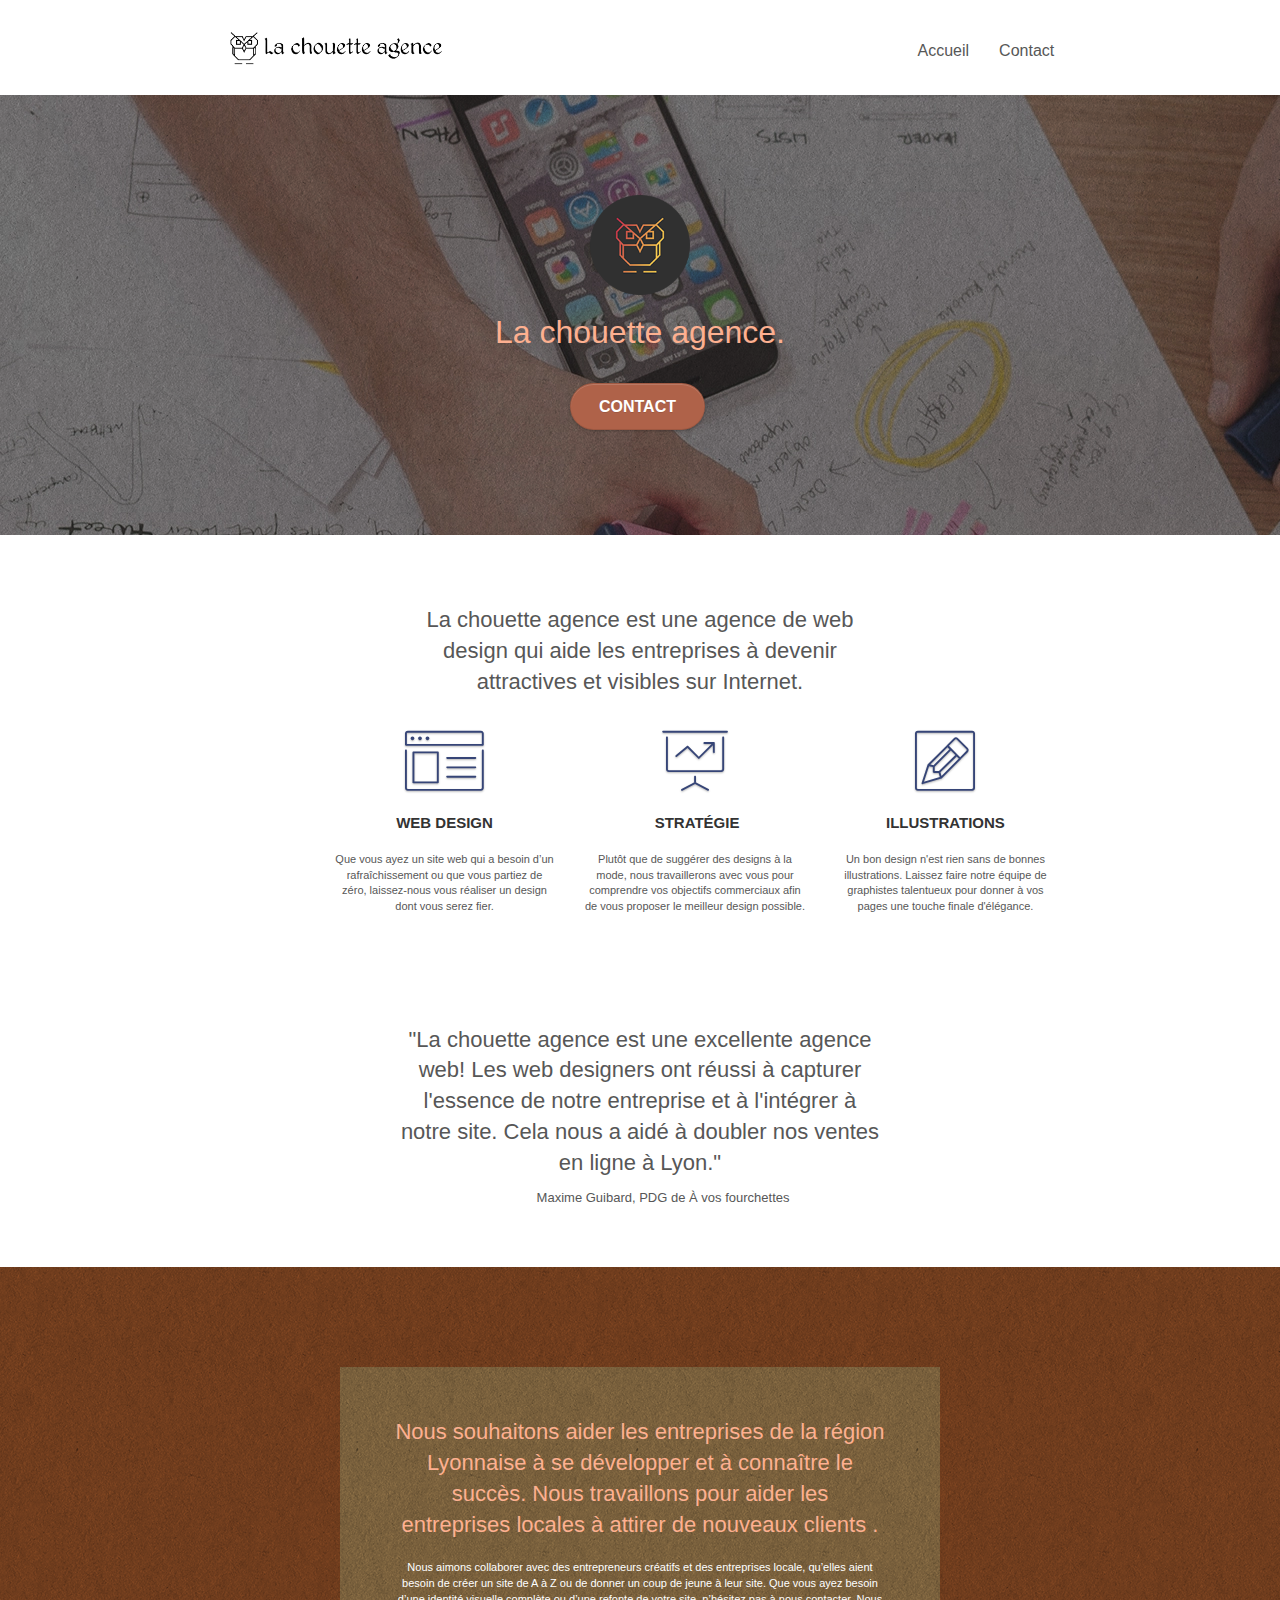
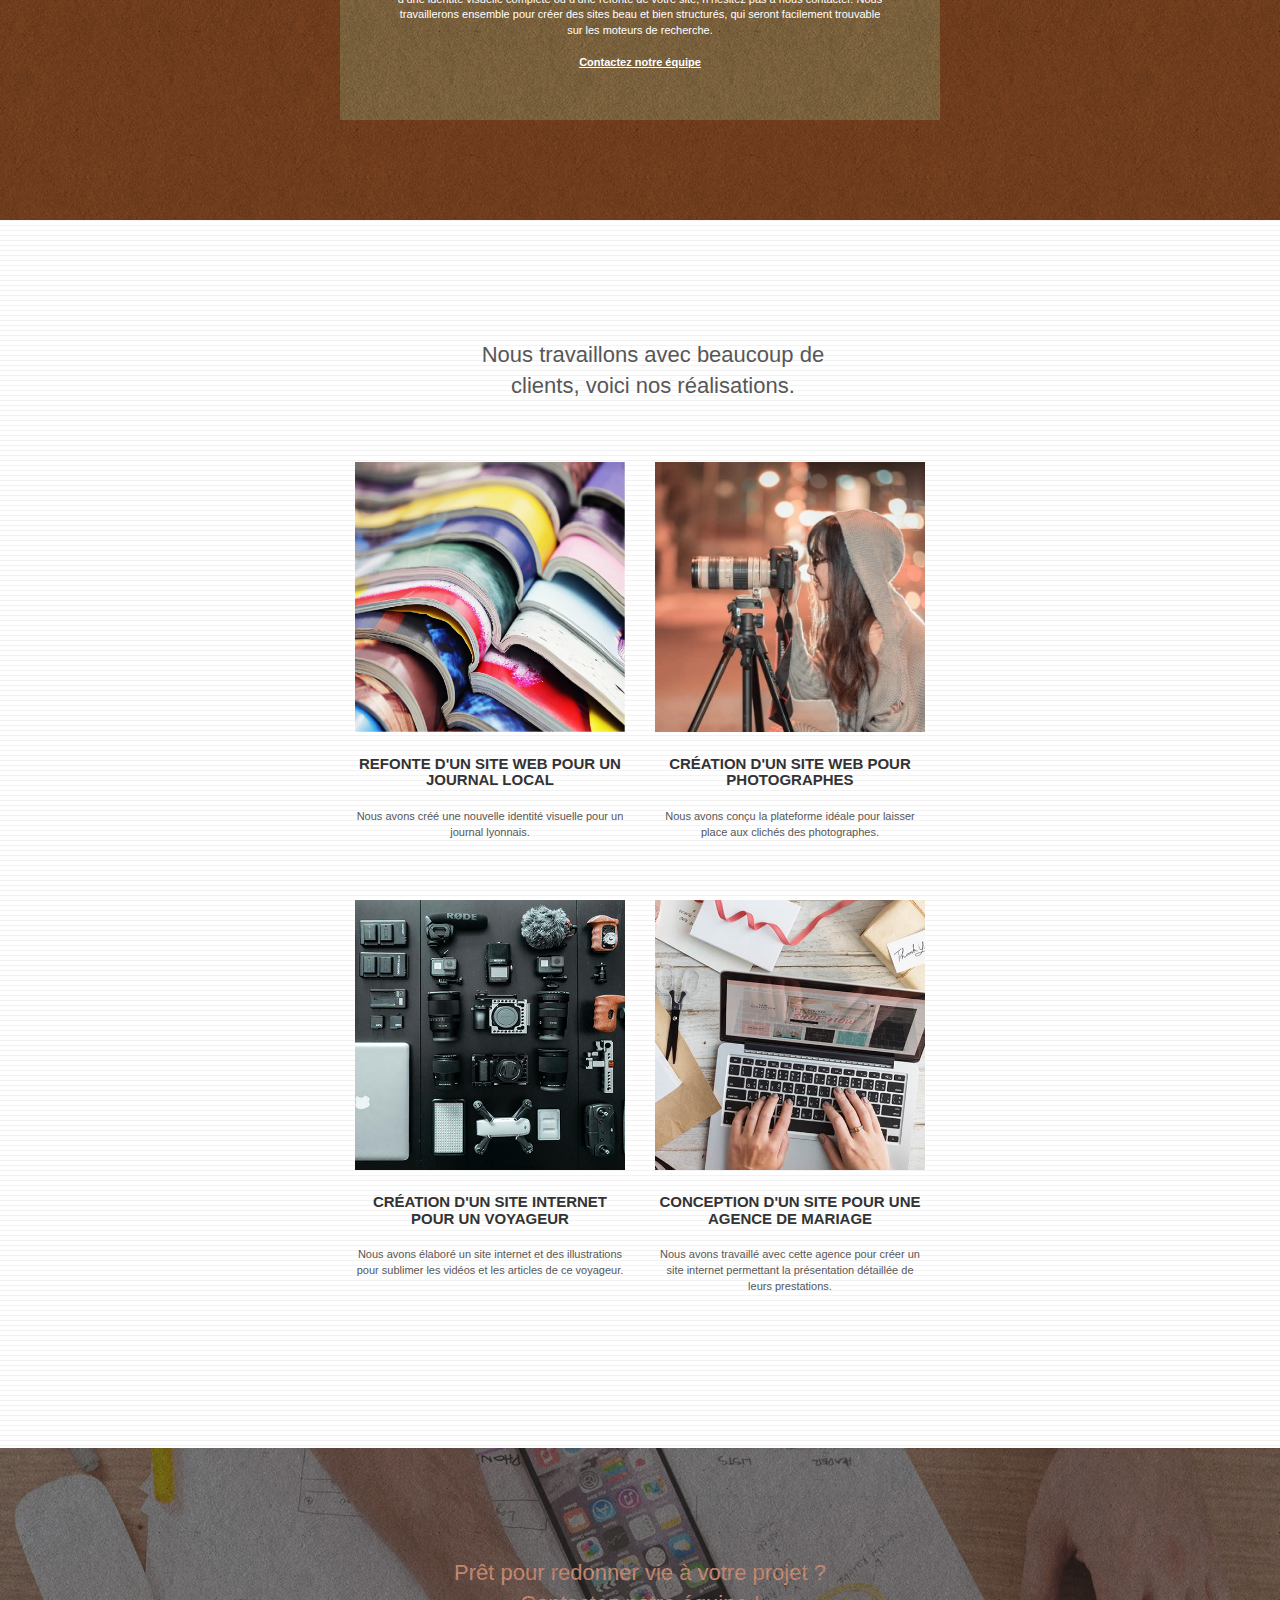
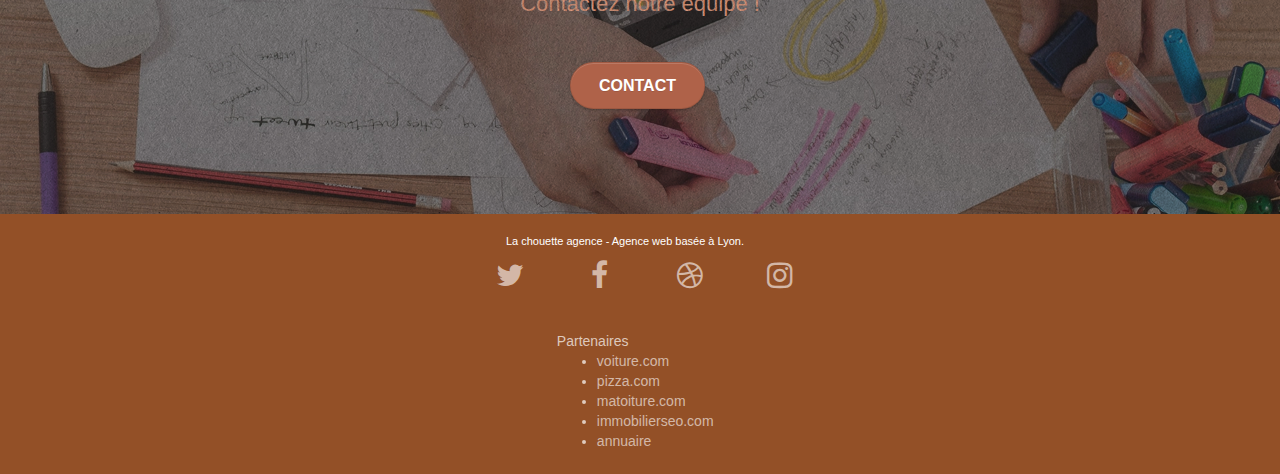
<file: index.html>
<!doctype html>
<html lang="fr">
<head>
    <meta charset="utf-8">
    <meta name="description" content="La chouette agence est une agence de web design qui aide les entreprises à devenir attractives et visibles sur Internet.">
    <meta name="viewport" content="width=device-width, initial-scale=1.0, viewport-fit=cover">
    <link rel="shortcut icon" type="image/png" href="favicon.jpg">
	<link rel="stylesheet" type="text/css" href="css\bootstrap.css">
	<link rel="stylesheet" type="text/css" href="style.css">
	<link rel="stylesheet" type="text/css" href="css\font-awesome.css">
	<link rel="stylesheet" type="text/css" href="css\et-line.css">
	
    
	<script src="./js/jquery-2.1.0.js"></script>
	<script src="js\bootstrap.js"></script>
	<script src="js\blocs.js"></script>
	<script src="js\jquery.touchSwipe.js" defer></script>
	<script src="js\gmaps.js"></script>

    <title>La Chouette Agence</title>

    
<!-- Analytics -->
<script async src="//static.getclicky.com/101344260.js"></script>
<!-- Analytics END -->
</head>
<body class="page-container">
    <!--En tête début-->
<header class="container bloc bgc-white l-bloc bloc-sm" id="bloc-0">
    <nav class="navbar row">
        <p class="navbar-header">
          <a class="navbar-brand" href="index.html"><img src="img\la-chouette-agence.webp" alt="paris web design logo agence web meilleure agence" height="40" /></a>
          
          <button id="nav-toggle" type="button" class="ui-navbar-toggle navbar-toggle" data-toggle="collapse" data-target=".navbar-1">
            <span class="sr-only">Toggle navigation</span><span class="icon-bar"></span><span class="icon-bar"></span><span class="icon-bar"></span>
        </button></p>
        <div class="collapse navbar-collapse navbar-1 special-dropdown-nav">
            <ul class="site-navigation nav navbar-nav">
                <li>
                    <a href="index.html" class="lien">Accueil</a>
                </li>
                <li>
                    <a href="contact.html" class="lien">Contact</a>
                </li>
            </ul>
        </div>
    </nav>
</header>
    <section class="bloc bgc-dark-slate-blue bg-banniere d-bloc bg-t-edge bloc-bg-texture texture-paper b-parallax" id="bloc-1-hero">
        <article class="container bloc-lg">
            <p class="row tight-width-whitespace">
                <div class="text-center col-sm-12">
                    <img src="img\logo.webp" class="center-block image-resize-mode" width="100" alt="La chouette agence, agence web paris, création logo paris" />
                    <h1 class="text-center hero-bloc-text tc-white ">
                        La chouette agence.
                    </h1>
                        <a href="contact.html" class=" btn btn-lg btn-clean btn-rd cta-hero btn-atomic-tangerine" id="cta-hero">Contact</a>                   
                </div>
            </p>
        </article>
    </section>
<!--En tête fin-->
<!--Corps du site-->
<!-- bloc-2-services -->
<section class="bloc bgc-white l-bloc" id="bloc-2-services">
<article class="container bloc-md">
    <div class="phrase-accroche row">
        <h2 class="col-sm-12 text-center">La chouette agence est une agence de web design qui aide les entreprises à devenir attractives et visibles sur Internet.</h2>
    </div>
    <ul class="row voffset-lg med-width-whitespace">
        <li  class="col-sm-4 icon-sm-4 text-center">
            <span class="et-icon-browser sm-shadow icon-dark-slate-blue icons icon-lg"></span>
        
        <h3 class="mg-md text-center">
            Web design
        </h3>
        <p class="text-center ">
            Que vous ayez un site web qui a besoin d&rsquo;un rafraîchissement ou que vous partiez de zéro, laissez-nous vous réaliser un design dont vous serez fier.
        </p></li>
        <li  class="col-sm-4 icon-sm-4 text-center">
                <span class="et-icon-presentation sm-shadow icon-dark-slate-blue icons icon-lg"></span>
        
            <h3 class="mg-md text-center">
                &nbsp;Stratégie
            </h3>
            <p class="text-center ">
                Plutôt que de suggérer des designs à la mode, nous travaillerons avec vous pour comprendre vos objectifs commerciaux afin de vous proposer le meilleur design possible.<br>
            </p>
        </li>
        <li  class="col-sm-4 icon-sm-4 text-center">
                <span class="et-icon-edit sm-shadow icon-dark-slate-blue icons icon-lg"></span>
            <h3 class="mg-md text-center">
                Illustrations
            </h3>
            <p class="text-center">
                Un bon design n'est rien sans de bonnes illustrations. Laissez faire notre équipe de graphistes talentueux pour donner à vos pages une touche finale d'élégance.
            </p>
        </li>
    </ul>
    <div class="phrase-accroche row voffset-lg voffset">
        <h2 class="col-xs-12 text-center">"La chouette agence est une excellente agence web! Les web designers ont réussi à capturer l'essence de notre entreprise et à l'intégrer à notre site. Cela nous a aidé à doubler nos ventes en ligne à Lyon."</h3>
        <p class="phrase-citation">Maxime Guibard, PDG de À vos fourchettes</p>
    </div>
</article>
</section>
<!-- bloc-2-services END -->
<!-- bloc-3-what-i-do -->
<section class="bloc tc-white bgc-atomic-tangerine bg-presentation d-bloc bloc-bg-texture texture-paper b-parallax" id="bloc-3-what-i-do">
    <article class="container bloc-lg">
        <div class="row tight-width-whitespace black-background">
            <div class="col-sm-12">
				<h2 class="mg-md text-center tc-white">
					Nous souhaitons aider les entreprises de la région Lyonnaise à se développer et à connaître le succès. Nous travaillons pour aider les entreprises locales à attirer de nouveaux clients .<br>
				</h2>
				<p class="text-center white">
					Nous aimons collaborer avec des entrepreneurs créatifs et des entreprises locale, qu’elles aient besoin de créer un site de A à Z ou de donner un coup de jeune à leur site. Que vous ayez besoin d’une identité visuelle complète ou d’une refonte de votre site, n’hésitez pas à nous contacter. Nous travaillerons ensemble pour créer des sites beau et bien structurés, qui seront facilement trouvable sur les moteurs de recherche. <br><br><a class="ltc-white bold-link" href="page2.html">Contactez notre équipe</a><br>
				</p>
			</div>
        </div>
    </article>
</section>
<!-- bloc-3-what-i-do END-->
<!-- bloc-4-portfolio -->
<section class="bloc bgc-white bg-lines-h2-bg bg-repeat l-bloc" id="bloc-4-portfolio">
<article class="container bloc-lg">
    <div class="phrase-realisation row">
        <h2 class="col-sm-12 text-center">Nous travaillons avec beaucoup de clients, voici nos réalisations.</h2>
    </div>

    <div class="row tight-width-whitespace portfolio-row">
        <figure class="col-sm-6">
            <a href="#" data-lightbox="img\1.webp" data-gallery-id="gallery-1" data-caption="Refonte d'un site web pour un journal local" data-frame="snapshot-lb"><img src="img\1.webp" alt="paris web design logo agence web meilleure agence et refonte site web journal" class="img-responsive portfolio-thumb" /></a>
            <h3 class="mg-md text-center">
                Refonte d'un site web pour un journal local
            </h3>
            <p class="text-center">
                Nous avons créé une nouvelle identité visuelle pour un journal lyonnais.
            </p>
        </figure>
        <figure class="col-sm-6">
            <a href="#" data-lightbox="img\2.webp" data-gallery-id="gallery-1" data-caption="Création d'un site web pour photographes" data-frame="snapshot-lb"><img src="img\2.webp" class="img-responsive portfolio-thumb" alt="paris web design logo agence web meilleure agence, Création d'un site web pour photographes" /></a>
            <h3 class="mg-md text-center">
                Création d'un site web pour photographes
            </h3>
            <p class="text-center">
                Nous avons conçu la plateforme idéale pour laisser place aux clichés des photographes.
            </p>
        </figure>
    </div>
    <div class="row tight-width-whitespace portfolio-row">
        <figure class="col-sm-6">
            <a href="#" data-lightbox="img\3.webp" data-gallery-id="gallery-1" data-caption="Création d'un site internet pour un voyageur" data-frame="snapshot-lb"><img src="img\3.webp" class="img-responsive portfolio-thumb" alt="paris web design logo agence web meilleure agence, Création d'un site web pour voyageur"/></a>
            <h3 class="mg-md text-center">
                Création d'un site internet pour un voyageur
            </h3>
            <p class="text-center">
                Nous avons élaboré un site internet et des illustrations pour sublimer les vidéos et les articles de ce voyageur.
            </p>
        </figure>
        <figure class="col-sm-6">
            <a href="#" data-lightbox="img\4.webp" data-gallery-id="gallery-1" data-caption="Conception d'un site pour une agence de mariage" data-frame="snapshot-lb"><img src="img\4.webp" class="img-responsive portfolio-thumb" alt="paris web design logo agence web meilleure agence, Création d'un site web pour agence de mariage" /></a>
            <h3 class="mg-md text-center">
                Conception d'un site pour une agence de mariage
            </h3>
            <p class="text-center">
                Nous avons travaillé avec cette agence pour créer un site internet permettant la présentation détaillée de leurs prestations.
            </p>
        </figure>
    </div>
</article>
</section>
<!-- bloc-4-portfolio END-->

<!-- bloc-5-cta -->
<section class="bloc bgc-dark-slate-blue bg-banniere d-bloc bloc-bg-texture texture-paper" id="bloc-5-cta">
<article class="container bloc-lg">
    <p class="row">
        <h2 class="mg-md text-center tc-white">
            Prêt pour redonner vie à votre projet ?<br>Contactez notre équipe !
        </h2>
        <div class="col-sm-12 text-center">
            <a href="contact.html" class="btn btn-atomic-tangerine btn-clean btn-rd btn-lg cta-hero">Contact</a>
        </div>
    </p>
</article>
</section>
<!-- bloc-5-cta END-->
<!-- Footer - bloc-8 -->
<footer class="bloc bgc-atomic-tangerine d-bloc" id="bloc-8">
    <article class="container bloc-sm">
        <div class="row col-sm-12">

        <p class="text-center white">
            La chouette agence - Agence web basée à Lyon.
        </p>
        <ul class="row row-no-gutters social">
            <li class="col-sm-3 text-center"><a class="social" href="index.html"><span class="fa fa-twitter icon-md"></span></a></li>
            <li class="col-sm-3 text-center"><a class="social" href="index.html"><span class="fa fa-facebook icon-md"></span></a></li>
            <li class="col-sm-3 text-center"><a class="social" href="index.html"><span class="fa fa-dribbble icon-md"></span></a></li>
            <li class="col-sm-3 text-center"><a class="social" href="index.html"><span class="fa fa-instagram icon-md"></span></a></li>
        </ul>
    	<div class="partenaire row col-sm-4">
                Partenaires
                    <ul>
                        <li><a href="voiture.com">voiture.com</a></li>
                        <li><a href="pizza.com">pizza.com</a></li>
                        <li><a href="matoiture.com">matoiture.com</a></li>
                        <li><a href="immobilierseo.com">immobilierseo.com</a></li>
                        <li><a href="annuaire.html">annuaire</a></li>
                    </ul>		
        </div>
    </article>
</footer>
<!-- Footer - bloc-8 END-->
<!--Fin corps du site-->
</body>
</html>
</file>
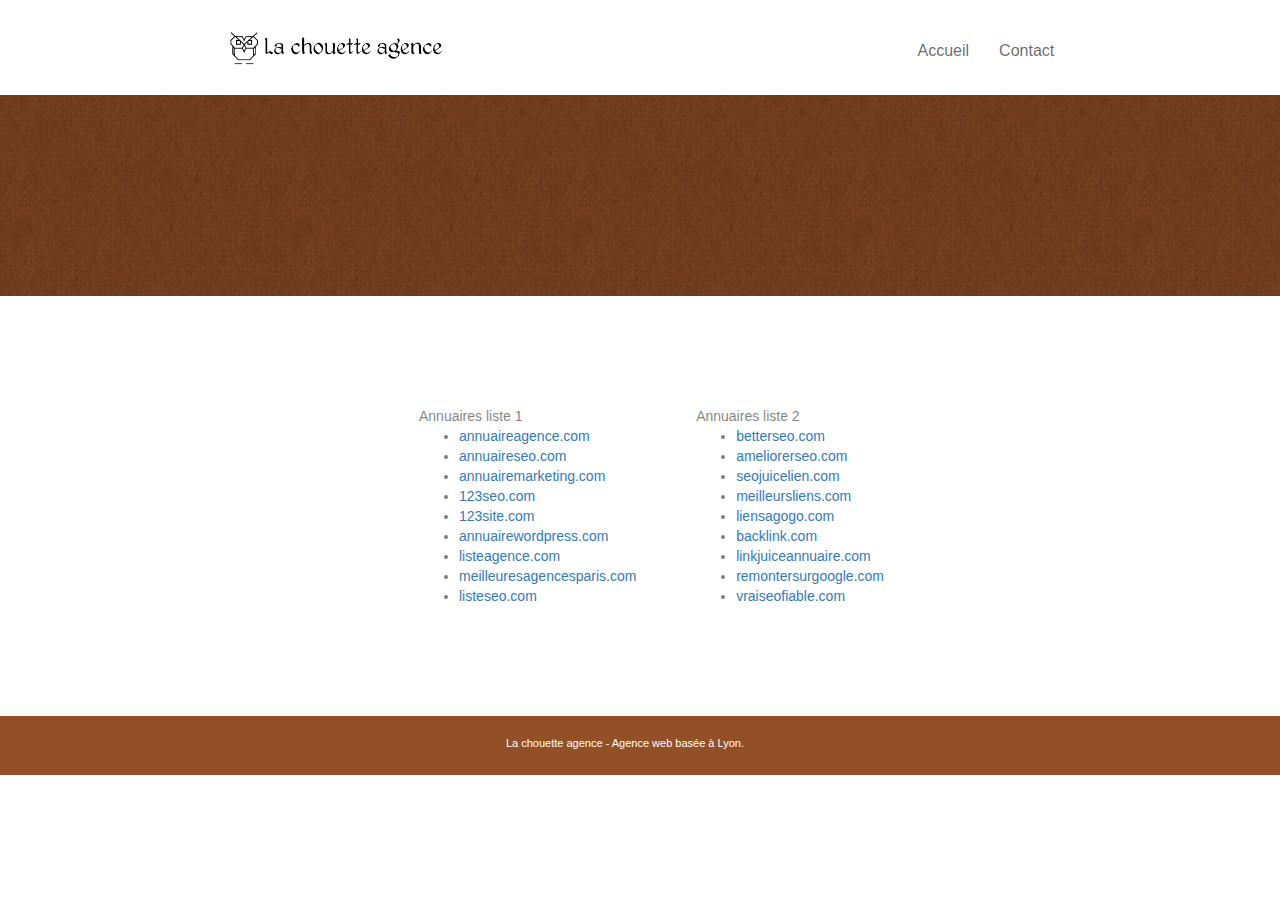
<file: annuaire.html>
<!doctype html>
<html lang="fr">
<head>
    <meta charset="utf-8">
    <meta name="description" content="La chouette agence est une agence de web design qui aide les entreprises à devenir attractives et visibles sur Internet.">
    <meta name="viewport" content="width=device-width, initial-scale=1.0, viewport-fit=cover">
    <link rel="shortcut icon" type="image/png" href="favicon.jpg">
	<link rel="stylesheet" type="text/css" href="css\bootstrap.css">
	<link rel="stylesheet" type="text/css" href="style.css">
	<link rel="stylesheet" type="text/css" href="css\font-awesome.css">
	<link rel="stylesheet" type="text/css" href="css\et-line.css">
	
    
	<script src="./js/jquery-2.1.0.js"></script>
	<script src="js\bootstrap.js"></script>
	<script src="js\blocs.js"></script>
	<script src="js\jquery.touchSwipe.js" defer></script>
	<script src="js\gmaps.js"></script>

    <title>Annuaires</title>
    </head>
    <body class="page-container">
        <!--En tête début-->
    <header class="container bloc bgc-white l-bloc bloc-sm" id="bloc-0">
        <nav class="navbar row">
            <p class="navbar-header">
              <a class="navbar-brand" href="index.html"><img src="img\la-chouette-agence.webp" alt="paris web design logo agence web meilleure agence" height="40" /></a>
              
              <button id="nav-toggle" type="button" class="ui-navbar-toggle navbar-toggle" data-toggle="collapse" data-target=".navbar-1">
                <span class="sr-only">Toggle navigation</span><span class="icon-bar"></span><span class="icon-bar"></span><span class="icon-bar"></span>
            </button></p>
            <div class="collapse navbar-collapse navbar-1 special-dropdown-nav">
                <ul class="site-navigation nav navbar-nav">
                    <li>
                        <a href="index.html">Accueil</a>
                    </li>
                    <li>
                        <a href="contact.html">Contact</a>
                    </li>
                </ul>
            </div>
        </nav>
    </header>
       <section class="bloc bg-dots-bg bg-repeat bgc-atomic-tangerine d-bloc bloc-bg-texture texture-paper" id="bloc-6">
<article class="container bloc-lg">
    <div class="row col-sm-12">
       
    </div>
</article>
       </section>
    <!--En tête fin-->
<!--Corps Site-->
<section class="bloc bgc-white l-bloc" id="bloc-7">
<article class="container bloc-lg row position-annuaire">
    <div class="row col-sm-12">
        <p class="text-center white">
            <div class="col-sm-4">
                Annuaires liste 1
                <ul>
                    <li><a href="annuaireagence.com">annuaireagence.com</a></li>
                    <li><a href="annuaireseo.com">annuaireseo.com</a></li>
                    <li><a href="annuairemarketing.com">annuairemarketing.com</a></li>
                    <li><a href="123seoture.com">123seo.com</a></li>
                    <li><a href="123site.com">123site.com</a></li>
                    <li><a href="annuairewordpress.com">annuairewordpress.com</a></li>
                    <li><a href="listeagence.com">listeagence.com</a></li>
                    <li><a href="meilleuresagencesparis.com">meilleuresagencesparis.com</a></li>
                    <li><a href="listeseo.com">listeseo.com</a></li>
                </ul>
            </div>
            <div class="col-sm-4">
                Annuaires liste 2
                <ul>
                    <li><a href="betterseo.com">betterseo.com</a></li>
                    <li><a href="ameliorerseo.com">ameliorerseo.com</a></li>
                    <li><a href="seojuicelien.com">seojuicelien.com</a></li>
                    <li><a href="meilleursliens.com">meilleursliens.com</a></li>
                    <li><a href="liensagogo.com">liensagogo.com</a></li>
                    <li><a href="backlink.com">backlink.com</a></li>
                    <li><a href="linkjuiceannuaire.com">linkjuiceannuaire.com</a></li>
                    <li><a href="remontersurgoogle.com">remontersurgoogle.com</a></li>
                    <li><a href="vraiseofiable.com">vraiseofiable.com</a></li>
                </ul>
            </div>
        </p>
        </div>
</article>
</section>
<!-- ScrollToTop Button -->
<a class="bloc-button btn btn-d scrollToTop" onclick="scrollToTarget('1')"><span class="fa fa-chevron-up"></span></a>
<!-- ScrollToTop Button END-->
<!-- Footer - bloc-8 -->
<footer class="bloc bgc-atomic-tangerine d-bloc footer-annuaire-position" id="bloc-8">
    <article class="container bloc-sm">
        <div class="row col-sm-12">
        <p class="text-center white">
            La chouette agence - Agence web basée à Lyon.
        </p>
        </div>
    </article>
</footer>
<!-- Footer - bloc-8 END-->
<!--Corps Site Fin-->
    </body>
    </html>
</file>
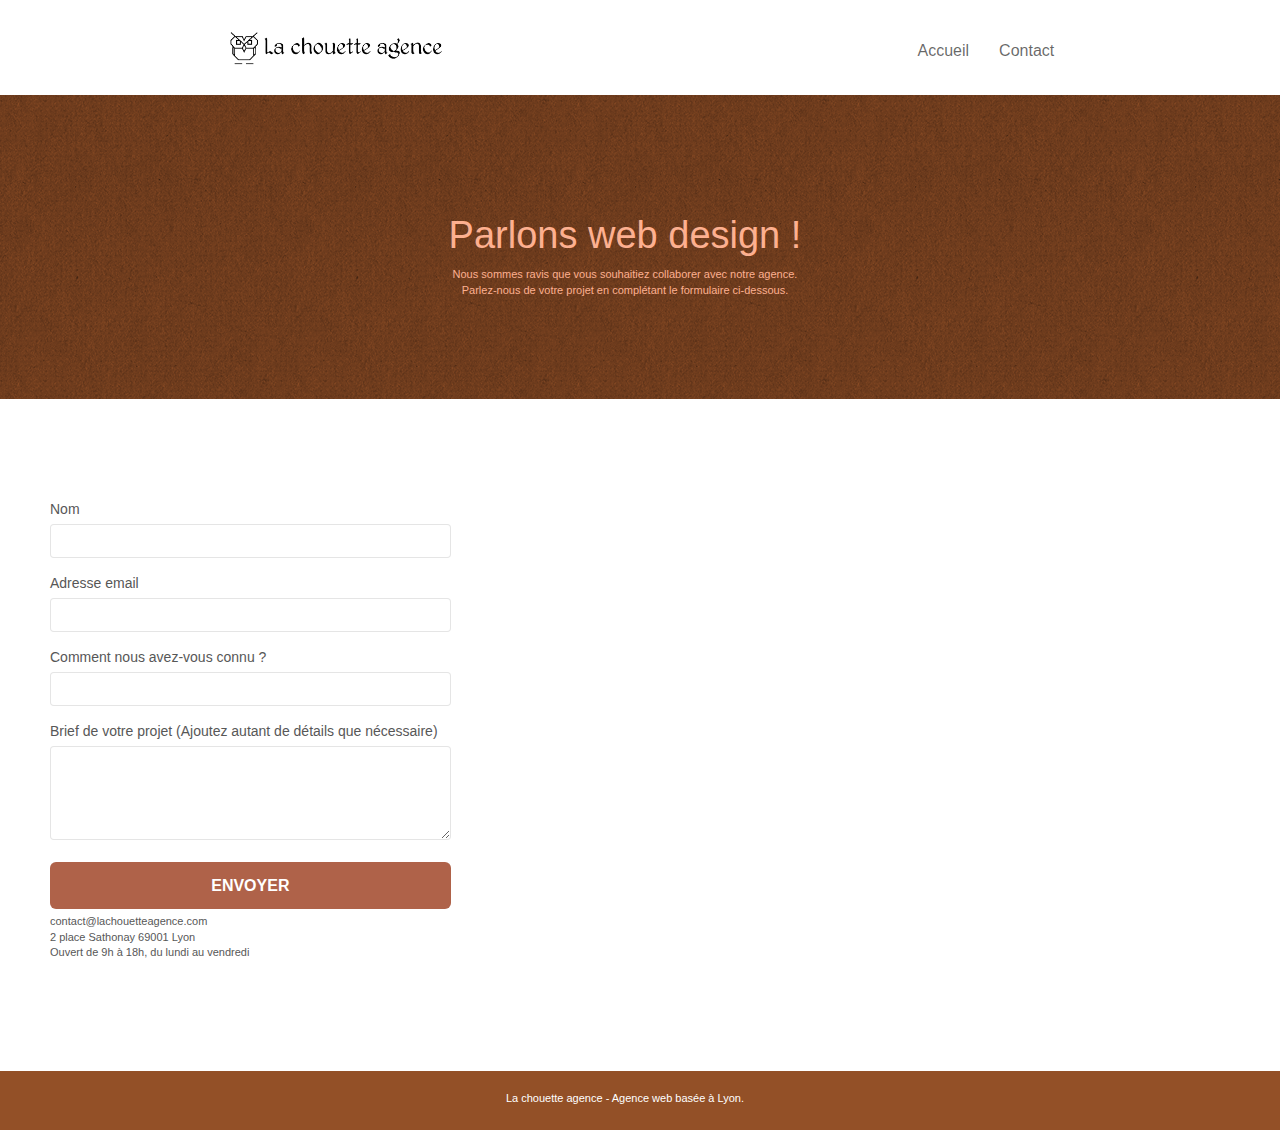
<file: contact.html>
<!doctype html>
<html lang="fr">
<head>
    <meta charset="utf-8">
    <meta name="description" content="La chouette agence est une agence de web design qui aide les entreprises à devenir attractives et visibles sur Internet.">
    <meta name="viewport" content="width=device-width, initial-scale=1.0, viewport-fit=cover">
    <link rel="shortcut icon" type="image/png" href="favicon.jpg">
	<link rel="stylesheet" type="text/css" href="css\bootstrap.css">
	<link rel="stylesheet" type="text/css" href="style.css">
	<link rel="stylesheet" type="text/css" href="css\font-awesome.css">
	<link rel="stylesheet" type="text/css" href="css\et-line.css">
	
    
	<script src="./js/jquery-2.1.0.js"></script>
	<script src="js\bootstrap.js"></script>
	<script src="js\blocs.js"></script>
	<script src="js\jquery.touchSwipe.js" defer></script>
	<script src="js\gmaps.js"></script>

    <title>Contact</title>
    </head>
    <body class="page-container">
        <!--En tête début-->
    <header class="container bloc bgc-white l-bloc bloc-sm" id="bloc-0">
        <nav class="navbar row">
            <p class="navbar-header">
              <a class="navbar-brand" href="index.html"><img src="img\la-chouette-agence.webp" alt="paris web design logo agence web meilleure agence" height="40" /></a>
              
              <button id="nav-toggle" type="button" class="ui-navbar-toggle navbar-toggle" data-toggle="collapse" data-target=".navbar-1">
                <span class="sr-only">Toggle navigation</span><span class="icon-bar"></span><span class="icon-bar"></span><span class="icon-bar"></span>
            </button></p>
            <div class="collapse navbar-collapse navbar-1 special-dropdown-nav">
                <ul class="site-navigation nav navbar-nav">
                    <li>
                        <a href="index.html">Accueil</a>
                    </li>
                    <li>
                        <a href="contact.html">Contact</a>
                    </li>
                </ul>
            </div>
        </nav>
    </header>
       <section class="bloc bg-dots-bg bg-repeat bgc-atomic-tangerine d-bloc bloc-bg-texture texture-paper" id="bloc-6">
<article class="container bloc-lg">
    <div class="row col-sm-12">
        <h1 class="text-center hero-bloc-text tc-white">
            Parlons web design !
        </h1>
        <p class="text-center mg-lg tc-white tight-width-whitespace">
            Nous sommes ravis que vous souhaitiez collaborer avec notre agence.<br>
            Parlez-nous de votre projet en complétant le formulaire ci-dessous.
        </p>
    </div>
</article>
       </section>
    <!--En tête fin-->
<!--Corps Site-->
<section class="bloc bgc-white l-bloc" id="bloc-7">
<article class="container bloc-lg row position-contact">
			<div class="col-sm-6">
				<form id="form_1" novalidate success-msg="Your message has been sent." fail-msg="Sorry it seems that our mail server is not responding, Sorry for the inconvenience!">
					<div class="form-group">
						<label>
							Nom
						</label>
						<input id="name" class="form-control" required />
					</div>
					<div class="form-group">
						<label>
							Adresse email
						</label>
						<input id="email" class="form-control" type="email" required />
					</div>
					<div class="form-group">
						<label>
							Comment nous avez-vous connu ?
						</label>
						<input class="form-control" type="email" required id="input_504" />
					</div>
					<div class="form-group">
						<label>
							Brief de votre projet (Ajoutez autant de détails que nécessaire)<br>
						</label><textarea id="message" class="form-control" rows="4" cols="50" required></textarea>
					</div> 
					<button class="bloc-button btn btn-lg btn-block cta-hero btn-atomic-tangerine" type="submit">
						Envoyer
					</button>
				</form>
			</div>
			<div class="col-sm-6">
				<p>
					contact@lachouetteagence.com<br>2 place Sathonay 69001 Lyon<br>Ouvert de 9h à 18h, du lundi au vendredi<br>
				</p>
			</div>
</article>
</section>
<!-- ScrollToTop Button -->
<a class="bloc-button btn btn-d scrollToTop" onclick="scrollToTarget('1')"><span class="fa fa-chevron-up"></span></a>
<!-- ScrollToTop Button END-->
<!-- Footer - bloc-8 -->
<footer class="bloc bgc-atomic-tangerine d-bloc footer-position" id="bloc-8">
    <article class="container bloc-sm">
        <div class="row col-sm-12">
        <p class="text-center white">
            La chouette agence - Agence web basée à Lyon.
        </p>
        </div>
    </article>
</footer>
<!-- Footer - bloc-8 END-->
<!--Corps Site Fin-->
    </body>
    </html>
</file>
<file: style.css>
body {
    margin: 0;
    padding: 0;
    background: #FFF;
    overflow-x: hidden;
    -webkit-font-smoothing: antialiased;
    -moz-osx-font-smoothing: grayscale;
}

a,
button {
    transition: all .3s ease-in-out;
    outline: none!important;
}

a:hover {
    text-decoration: none;
    cursor: pointer;
}

#page-loading-blocs-notifaction {
    position: fixed;
    top: 0;
    bottom: 0;
    width: 100%;
    z-index: 100000;
    background: #FFFFFF url("img/pageload-spinner.gif") no-repeat center center;
}

.bloc {
    width: 100%;
    clear: both;
    background: 50% 50% no-repeat;
    padding: 0 50px;
    -webkit-background-size: cover;
    -moz-background-size: cover;
    -o-background-size: cover;
    background-size: cover;
    position: relative;
}

.phrase-accroche{
    display: flex;
    flex-direction: column;
    margin-left: 20%;
    width: 60%;
    color: rgba(0, 0, 0, .5)
}

.phrase-realisation{
    display: flex;
    margin-left: 29%;
    width: 45%;
    color: rgba(0, 0, 0, .5)
}

.phrase-citation {
    margin-left: 30%;
    font-size: 13px
}

footer {
    position: absolute;
    bottom: 0;
}

.position-contact {
    display: flex;
    flex-direction: column;
}

.bloc .container {
    padding-left: 0;
    padding-right: 0;
}

.bloc-lg {
    padding: 100px 50px;
}

.bloc-md {
    padding: 50px;
}

.bloc-sm {
    padding: 20px 50px;
    padding-top: 20px;
    padding-bottom: 13px;
    padding-left: 0;
    padding-right: 0;
}

.color-texte{
color: #615B5A
}

.bg-center,
.bg-l-edge,
.bg-r-edge,
.bg-t-edge,
.bg-b-edge,
.bg-tl-edge,
.bg-bl-edge,
.bg-tr-edge,
.bg-br-edge,
.bg-repeat {
    -webkit-background-size: auto!important;
    -moz-background-size: auto!important;
    -o-background-size: auto!important;
    background-size: auto!important;
}

.bg-repeat {
    background: repeat;
}

.bg-t-edge {
    background: top no-repeat;
}

.bloc-bg-texture::before {
    content: "";
    background-size: 2px 2px;
    position: absolute;
    top: 0;
    bottom: 0;
    left: 0;
    right: 0;
}

.texture-paper::before {
    background: url("img/texture-paper.webp");
    background-size: 280px 280px;
}

.b-parallax {
    background-attachment: fixed;
}

.d-bloc {
    color: rgba(255, 255, 255, .7);
}

.d-bloc button:hover {
    color: rgba(255, 255, 255, .9);
}

.d-bloc .icon-round,
.d-bloc .icon-square,
.d-bloc .icon-rounded,
.d-bloc .icon-semi-rounded-a,
.d-bloc .icon-semi-rounded-b {
    border-color: rgba(255, 255, 255, .9);
}

.d-bloc .divider-h span {
    border-color: rgba(255, 255, 255, .2);
}

.d-bloc .a-btn,
.d-bloc .navbar a,
.d-bloc .navbar-brand,
.d-bloc a .icon-sm,
.d-bloc a .icon-md,
.d-bloc a .icon-lg,
.d-bloc a .icon-xl,
.d-bloc h1 a,
.d-bloc h2 a,
.d-bloc h3 a,
.d-bloc h4 a,
.d-bloc h5 a,
.d-bloc h6 a,
.d-bloc p a {
    color: rgba(255, 255, 255, .6);
}

.d-bloc .a-btn:hover,
.d-bloc .navbar a:hover,
.d-bloc .navbar-brand:hover,
.d-bloc a:hover .icon-sm,
.d-bloc a:hover .icon-md,
.d-bloc a:hover .icon-lg,
.d-bloc a:hover .icon-xl,
.d-bloc h1 a:hover,
.d-bloc h2 a:hover,
.d-bloc h3 a:hover,
.d-bloc h4 a:hover,
.d-bloc h5 a:hover,
.d-bloc h6 a:hover,
.d-bloc p a:hover {
    color: rgba(255, 255, 255, 1);
}

.d-bloc .navbar-toggle .icon-bar {
    background: rgba(255, 255, 255, 1);
}

.d-bloc .btn-wire,
.d-bloc .btn-wire:hover {
    color: rgba(255, 255, 255, 1);
    border-color: rgba(255, 255, 255, 1);
}

.d-bloc .panel {
    color: rgba(0, 0, 0, .5);
}

.d-bloc .panel button:hover {
    color: rgba(0, 0, 0, .7);
}

.d-bloc .panel icon {
    border-color: rgba(0, 0, 0, .7);
}

.d-bloc .panel .divider-h span {
    border-color: rgba(0, 0, 0, .1);
}

.d-bloc .panel .a-btn {
    color: rgba(0, 0, 0, .6);
}

.d-bloc .panel .a-btn:hover {
    color: rgba(0, 0, 0, 1);
}

.d-bloc .panel .btn-wire,
.d-bloc .panel .btn-wire:hover {
    color: rgba(0, 0, 0, .7);
    border-color: rgba(0, 0, 0, .3);
}

.d-bloc .panel,
.l-bloc {
    color: rgba(0, 0, 0, .5);
}

.d-bloc .panel button:hover,
.l-bloc button:hover {
    color: rgba(0, 0, 0, .7);
}

.l-bloc .icon-round,
.l-bloc .icon-square,
.l-bloc .icon-rounded,
.l-bloc .icon-semi-rounded-a,
.l-bloc .icon-semi-rounded-b {
    border-color: rgba(0, 0, 0, .7);
}

.d-bloc .panel .divider-h span,
.l-bloc .divider-h span {
    border-color: rgba(0, 0, 0, .1);
}

.d-bloc .panel .a-btn,
.l-bloc .a-btn,
.l-bloc .navbar a,
.l-bloc .navbar-brand,
.l-bloc a .icon-sm,
.l-bloc a .icon-md,
.l-bloc a .icon-lg,
.l-bloc a .icon-xl,
.l-bloc h1 a,
.l-bloc h2 a,
.l-bloc h3 a,
.l-bloc h4 a,
.l-bloc h5 a,
.l-bloc h6 a,
.l-bloc p a {
    color: rgba(0, 0, 0, .6);
}

.d-bloc .panel .a-btn:hover,
.l-bloc .a-btn:hover,
.l-bloc .navbar a:hover,
.l-bloc .navbar-brand:hover,
.l-bloc a:hover .icon-sm,
.l-bloc a:hover .icon-md,
.l-bloc a:hover .icon-lg,
.l-bloc a:hover .icon-xl,
.l-bloc h1 a:hover,
.l-bloc h2 a:hover,
.l-bloc h3 a:hover,
.l-bloc h4 a:hover,
.l-bloc h5 a:hover,
.l-bloc h6 a:hover,
.l-bloc p a:hover {
    color: rgba(0, 0, 0, 1);
}

.l-bloc .navbar-toggle .icon-bar {
    color: rgba(0, 0, 0, .6);
}

.d-bloc .panel .btn-wire,
.d-bloc .panel .btn-wire:hover,
.l-bloc .btn-wire,
.l-bloc .btn-wire:hover {
    color: rgba(0, 0, 0, .7);
    border-color: rgba(0, 0, 0, .3);
}

.voffset {
    margin-top: 30px;
}

.voffset-lg {
    margin-top: 80px;
}

.row-no-gutters {
    margin-right: 0;
    margin-left: 0;
}

.row.row-no-gutters > [class^="col-"],
.row.row-no-gutters > [class*=" col-"] {
    padding-right: 0;
    padding-left: 0;
}

#bloc-1-hero h1 {
    font-size: 32px;
}

.navbar {
    margin-bottom: 0;
    z-index: 1;
}

.navbar-brand {
    height: auto;
    padding: 3px 15px;
    font-size: 25px;
    font-weight: normal;
    font-weight: 600;
    line-height: 44px;
}

.navbar-brand img {
    max-height: 200px;
    margin: 0 5px 0 0;
    display: inline;
    margin-left: 55px;
}

.navbar-brand img[src$=svg] {
    min-width: 100px;
}

.nav-center .navbar-brand img {
    margin: 0;
}

.navbar .nav {
    float: right;
    z-index: 1;
}

.nav > li {
    float: left;
    margin-top: 4px;
    font-size: 16px;
}

.navbar-nav .open .dropdown-menu > li > a {
    text-align: inherit;
}

.nav > li a:hover,
.nav > li a:focus {
    background: transparent;
}

.navbar-toggle {
    margin: 10px 10px 0 0;
    border: 0px;
}

.navbar-toggle:hover {
    background: transparent!important;
}

.navbar-toggle .icon-bar {
    background-color: rgba(0, 0, 0, .5);
    width: 26px;
}

.nav-invert .navbar .nav {
    float: left;
}

.nav-invert .navbar-header,
.nav-invert .navbar-brand {
    float: right;
    position: relative;
    z-index: 2;
}

@media (min-width: 768px) {
    .site-navigation {
        position: absolute;
        top: 46%;
        right: 5.4%;
        transform: translate(0, -50%);
        -webkit-transform: translateY(-50%);
    }
    .nav > li .dropdown-menu a,
    .nav > li .dropdown-menu a:hover {
        color: #484848;
    }
    .nav-invert .site-navigation {
        left: 0;
        right: 0;
    }
    .nav-center {
        text-align: center;
    }
    .nav-center .navbar-header {
        width: 100%;
    }
    .nav-center .navbar-header,
    .nav-center .navbar-brand,
    .nav-center .nav > li {
        float: none;
        display: inline-block;
    }
    .nav-center .site-navigation {
        position: relative;
        width: 100%;
        right: 0;
        margin-right: 0px;
        margin-top: 20px;
    }
    .nav-center.mini-nav .navbar-toggle {
        float: none;
        margin: 10px auto 0;
    }
}

.nav > li > .dropdown a {
    background: none!important;
    display: block;
    padding: 14px 15px;
}

nav .caret {
    margin: 0 5px;
}

.dropdown-menu .dropdown-menu {
    top: -8px;
    left: 100%;
}

.dropdown-menu .dropmenu-flow-right {
    top: 100%;
    left: 0;
    margin-left: -1px;
    border-top-left-radius: 0;
    border-top-right-radius: 0;
}

.dropdown-menu .dropdown span {
    border: 4px solid black;
    border-top-color: transparent;
    border-right-color: transparent;
    border-bottom-color: transparent;
    margin: 6px -5px 0 0!important;
    float: right;
}

.mg-md {
    margin-top: 10px;
    margin-bottom: 20px;
}

.mg-lg {
    margin-top: 10px;
    margin-bottom: 40px;
}

.btn {
    margin: 0 5px 5px 0;
}

.btn.pull-right {
    margin: 0 0 5px 5px;
}

.btn-d,
.btn-d:hover,
.btn-d:focus {
    color: #FFF;
    background: rgba(0, 0, 0, .3);
}

button {
    outline: none!important;
}

.btn-rd {
    border-radius: 40px;
}

.btn-clean {
    border: 1px solid rgba(0, 0, 0, .08);
    border-bottom-color: rgba(0, 0, 0, .1);
    text-shadow: 0 1px 0 rgba(0, 0, 1, .1);
    box-shadow: 0 1px 3px rgba(0, 0, 1, .25), inset 0 1px 0 0 rgba(255, 255, 255, .15);
}

.icon-md {
    font-size: 30px!important;
}

.icon-lg {
    font-size: 60px!important;
}

.sm-shadow {
    text-shadow: 0 1px 2px rgba(0, 0, 0, .3);
}

.panel-sq,
.panel-sq .panel-heading,
.panel-sq .panel-footer {
    border-radius: 0;
}

.panel-rd {
    border-radius: 30px;
}

.panel-rd .panel-heading {
    border-radius: 29px 29px 0 0;
}

.panel-rd .panel-footer {
    border-radius: 0 0 29px 29px;
}

.form-control {
    border-color: rgba(0, 0, 0, .1);
    box-shadow: none;
}

.scrollToTop {
    width: 40px;
    height: 40px;
    position: fixed;
    bottom: 20px;
    right: 20px;
    opacity: 0;
    z-index: 500;
    transition: all .3s ease-in-out;
}

.scrollToTop span {
    margin-top: 6px;
}

.showScrollTop {
    font-size: 14px;
    opacity: 1;
}

a[data-lightbox] {
    position: relative;
    display: block;
    text-align: center;
}

a[data-lightbox]:hover::before {
    content: "+";
    font-family: "HelveticaNeue-Light", "Helvetica Neue Light", "Helvetica Neue", Helvetica, Arial;
    font-size: 32px;
    width: 50px;
    height: 50px;
    margin-left: -25px;
    border-radius: 50%;
    background: rgba(0, 0, 0, .6);
    color: #FFF;
    font-weight: 100;
    z-index: 1;
    position: absolute;
    top: 50%;
    transform: translateY(-50%);
    -webkit-transform: translateY(-50%);
}

a[data-lightbox]:hover img {
    opacity: 0.6;
    -webkit-animation-fill-mode: none;
    animation-fill-mode: none;
}

#lightbox-modal {
    display: flex;
    align-items: center;
}

#lightbox-modal .modal-dialog {
    width: 90%;
    max-width: 900px;
    margin: 0 auto 0;
}

#lightbox-modal .modal-dialog img {
    max-height: 90vh;
    margin: 0 auto;
}

.lightbox-caption {
    padding: 20px;
    color: #FFF;
    background: rgba(0, 0, 0, .5);
    position: absolute;
    left: 15px;
    right: 15px;
    bottom: 5px;
}

.close-lightbox {
    color: #FFF;
    font-size: 30px;
    position: absolute;
    top: 20px;
    right: 20px;
    z-index: 20;
    background: rgba(0, 0, 0, .5);
    border: none;
    line-height: 30px;
    padding: 0 9px 5px;
    opacity: 0.3;
}

.close-lightbox:hover,
.next-lightbox:hover,
.prev-lightbox:hover {
    opacity: 1.0;
    color: #FFF;
}

.next-lightbox,
.prev-lightbox {
    font-size: 20px;
    color: rgba(255, 255, 255, .9);
    background: rgba(0, 0, 0, .5);
    transition: all .2s ease-in-out;
    position: absolute;
    top: 45%;
    z-index: 1;
    opacity: 0.4;
}

.next-lightbox {
    padding: 6px 8px 1px 13px;
    right: 25px;
}

.prev-lightbox {
    padding: 6px 13px 1px 10px;
    left: 25px;
}

.snapshot-lb .modal-body {
    padding-bottom: 45px;
}

.snapshot-lb .lightbox-caption {
    padding: 0;
    color: rgba(0, 0, 0, .5);
    background: none;
}

h1,
h2,
h3,
h4,
h5,
h6,
p,
label,
.btn {
    font-family: "helvetica";
    font-weight: 400;
    color: #575757!important;
}

.container {
    width: 73%;
}

.hero-bloc-text {
    font-size: 38px;
}

.hero-bloc-text-sub {
    font-size: 36px;
}

.statement-bloc-text {
    line-height: 26px;
    font-style: italic;
    font-size: 20px;
    text-align: center;
    font-weight: lighter;
    max-width: 520px;
    margin: auto auto auto auto;
}

p {
    font-size: 11px;
}

.tight-width-whitespace {
    max-width: 600px;
    margin: auto auto auto auto;
}

.h1 {
    font-size: 20px;
    font-family: "Open Sans";
}

.cta-hero {
    margin-top: 22px;
    color: #FFFFFF!important;
    text-transform: uppercase;
    padding: 12px 28px 12px 28px;
    font-size: 16px;
    font-weight: 700;
}

.social {
    max-width: 400px;
    margin: auto auto auto auto;
    list-style-type: none;
}

.position-annuaire{
    display: flex;
    margin-left: 30%;
}

.partenaire{
    margin-top: 40px;
    margin-left: 40%;
    
}

.partenaire a{
    color: rgba(255, 255, 255, .6);
}

.partenaire a:hover{
    text-decoration: underline;
}

.lien{
    font-family: "helvetica";
font-weight: 400;
color: #575757 !important;
}
h2 {
    font-size: 22px;
    line-height: 1.4em;
}

h3 {
    font-size: 15px;
    text-transform: uppercase;
    font-weight: 700;
    color: #333333!important;
}

.med-width-whitespace {
    max-width: 850px;
margin: auto auto auto 70px;
box-shadow: 0px 0px 0px #000000;
list-style-type: none;

}

h1 {
    color: #333333!important;
}

h4 {
    color: #333333!important;
}

.icons {
    margin-bottom: 14px;
    margin-top: 24px;
}

.white {
    color: #FFFFFF!important;
}

.portfolio-thumb {
    margin-bottom: 24px;
}

.portfolio-row {
    margin-bottom: 44px;
    margin-top: 50px;
}

.avatar {
    box-shadow: 0px 4px 9px rgba(0, 0, 0, 0.3);
}

.black-background {
    background-color: rgba(165, 147, 99, 0.7);
    padding: 40px 40px 40px 40px;
}

.bold-link {
    font-weight: 900;
    text-decoration: underline!important;
}

.bgc-white {
    background-color: #FFFFFF;
}

.bgc-dark-slate-blue {
    background-color: #364577;
}

.bgc-atomic-tangerine {
    background-color: #935027;
}

.tc-white {
    color: #FDB090!important;
}

.btn-atomic-tangerine {
    background: #AF6249;
    color: #FFFFFF!important;
}

.btn-atomic-tangerine:hover {
    background: #A4684D!important;
    color: #FFFFFF!important;
}

.ltc-white {
    color: #FFFFFF!important;
}

.ltc-white:hover {
    color: #cccccc!important;
}

.ltc-atomic-tangerine {
    color: #F3976C!important;
}

.ltc-atomic-tangerine:hover {
    color: #c27956!important;
}

.icon-dark-slate-blue {
    color: #364577!important;
    border-color: #364577!important;
}

.bg-dots-bg {
    background-image: url("img/dots-bg.webp");
}

.bg-lines-h2-bg {
    background-image: url("img/lines-h2-bg.webp");
}

.bg-banniere {
    background-image: url("img/la-chouette-agence-banniere.webp");
}

.bg-presentation {
    background-image: url("img/image-de-presentation.webp");
}

@media (max-width: 1024px) {
    .bloc {
        padding-left: 20px;
        padding-right: 20px;
    }
    .bloc.full-width-bloc,
    .bloc-tile-2.full-width-bloc .container,
    .bloc-tile-3.full-width-bloc .container,
    .bloc-tile-4.full-width-bloc .container {
        padding-left: 0;
        padding-right: 0;
    }
}

@media (max-width: 992px) and (min-width: 768px) {
    
    .navbar .nav {
        max-width: 80%
    }
    .nav-center.navbar .nav {
        max-width: 100%
    }
}

@media only screen and (min-device-width: 768px) and (max-device-width: 1024px) and (orientation: landscape) {
    .b-parallax {
        background-attachment: scroll;
    }
}

@media only screen and (min-device-width: 1024px) and (max-device-width: 1366px) and (-webkit-min-device-pixel-ratio: 1.5) {
    .b-parallax {
        background-attachment: scroll;
    }
}

@media (max-width: 991px) {
    .container {
        width: 100%;
    }
    .b-parallax {
        background-attachment: scroll;
    }
    .page-container,
    #hero-bloc {
        overflow-x: hidden;
        position: relative;
    }
    .bloc {
        padding-left: constant(safe-area-inset-left);
        padding-right: constant(safe-area-inset-right);
    }
    .bloc-group,
    .bloc-group .bloc {
        display: block;
        width: 100%;
    }
    .bloc-fill-screen .fill-bloc-top-edge,
    .bloc-fill-screen .fill-bloc-bottom-edge {
        padding: 0 20px;
        padding-left: constant(safe-area-inset-left);
        padding-right: constant(safe-area-inset-right);
    }
}

@media (max-width: 767px) {
    .phrase-accroche{
        margin-left: 10px;
width: 90%;
    }

    footer {
        position: absolute;
        margin-top: 50%;
        bottom: 0;
    }
    .position-annuaire{
        margin-left: 25%;
    }

    .footer-annuaire-position{
        margin-top: 75%;
    }
    .phrase-realisation{
        margin-left: 10px;
        width: 90%;
    }
    .phrase-citation {
        margin-left: 15%;
    }
    .med-width-whitespace {
        margin: auto auto auto -50px;
        max-width: 470px;
    }
    .page-container {
        overflow-x: hidden;
        position: relative;
    }
    h1,
    h2,
    h3,
    h4,
    h5,
    h6,
    p,
    #disqus_thread {
        padding-left: 10px!important;
        padding-right: 10px!important;
    }
    .b-parallax {
        background-attachment: scroll;
    }
    .navbar .nav {
        padding-top: 0;
        border-top: 1px solid rgba(0, 0, 0, .2);
        float: none!important;
    }
    .navbar.row {
        margin-left: 0;
        margin-right: 0;
    }
    .site-navigation {
        position: inherit;
        transform: none;
        -webkit-transform: none;
        -ms-transform: none;
    }
    .nav > li {
        margin-top: 0;
        border-bottom: 1px solid rgba(0, 0, 0, .1);
        background: rgba(0, 0, 0, .05);
        text-align: left;
        padding-left: 15px;
        width: 100%;
    }
    .nav > li:hover {
        background: rgba(0, 0, 0, .08);
    }
    .dropdown .dropdown a .caret {
        float: none;
        margin: 5px 0 0 10px!important;
        border: 4px solid black;
        border-bottom-color: transparent;
        border-right-color: transparent;
        border-left-color: transparent;
    }
    #hero-bloc .navbar .nav {
        background: rgba(0, 0, 0, .8);
    }
    #hero-bloc .navbar .nav a {
        color: rgba(255, 255, 255, .6);
    }
    .hero {
        padding: 50px 0;
    }
    .hero-nav {
        left: -1px;
        right: -1px;
    }
    .navbar-collapse {
        padding: 0;
        overflow-x: hidden;
        -webkit-box-shadow: none;
        box-shadow: none;
    }
    .navbar-brand img {
        max-height: 40px;
        width: auto;
        margin-left: 0;
    }
    .nav-invert .navbar-header {
        float: none;
        width: 100%;
    }
    .nav-invert .navbar-toggle {
        float: left;
        margin-left: 10px;
    }
    .bloc {
        padding-left: 0;
        padding-right: 0;
    }
    .bloc-xxl,
    .bloc-xl,
    .bloc-lg {
        padding: 40px 0;
    }
    .bloc-sm,
    .bloc-md {
        padding-left: 0;
        padding-right: 0;
    }
    .bloc-tile-2 .container,
    .bloc-tile-3 .container,
    .bloc-tile-4 .container,
    .bloc-fill-screen .fill-bloc-top-edge,
    .bloc-fill-screen .fill-bloc-bottom-edge {
        padding-left: 0;
        padding-right: 0;
    }
    .a-block {
        padding: 0 10px;
    }
    .btn-dwn {
        display: none;
    }
    .voffset {
        margin-top: 5px;
    }
    .voffset-md {
        margin-top: 20px;
    }
    .voffset-lg {
        margin-top: 30px;
    }
    form {
        padding: 5px;
    }
    .close-lightbox {
        display: inline-block;
    }
    .blocsapp-device-iphone5 {
        background-size: 216px 425px;
        padding-top: 60px;
        width: 216px;
        height: 425px;
    }
    .blocsapp-device-iphone5 img {
        width: 180px;
        height: 320px;
    }
}

@media (max-width: 400px) {
    .bloc {
        padding-left: 0;
        padding-right: 0;
    }
}

@media (max-width: 767px) {
    .bloc-mob-center-text {
        text-align: center;
    }
}
</file>
